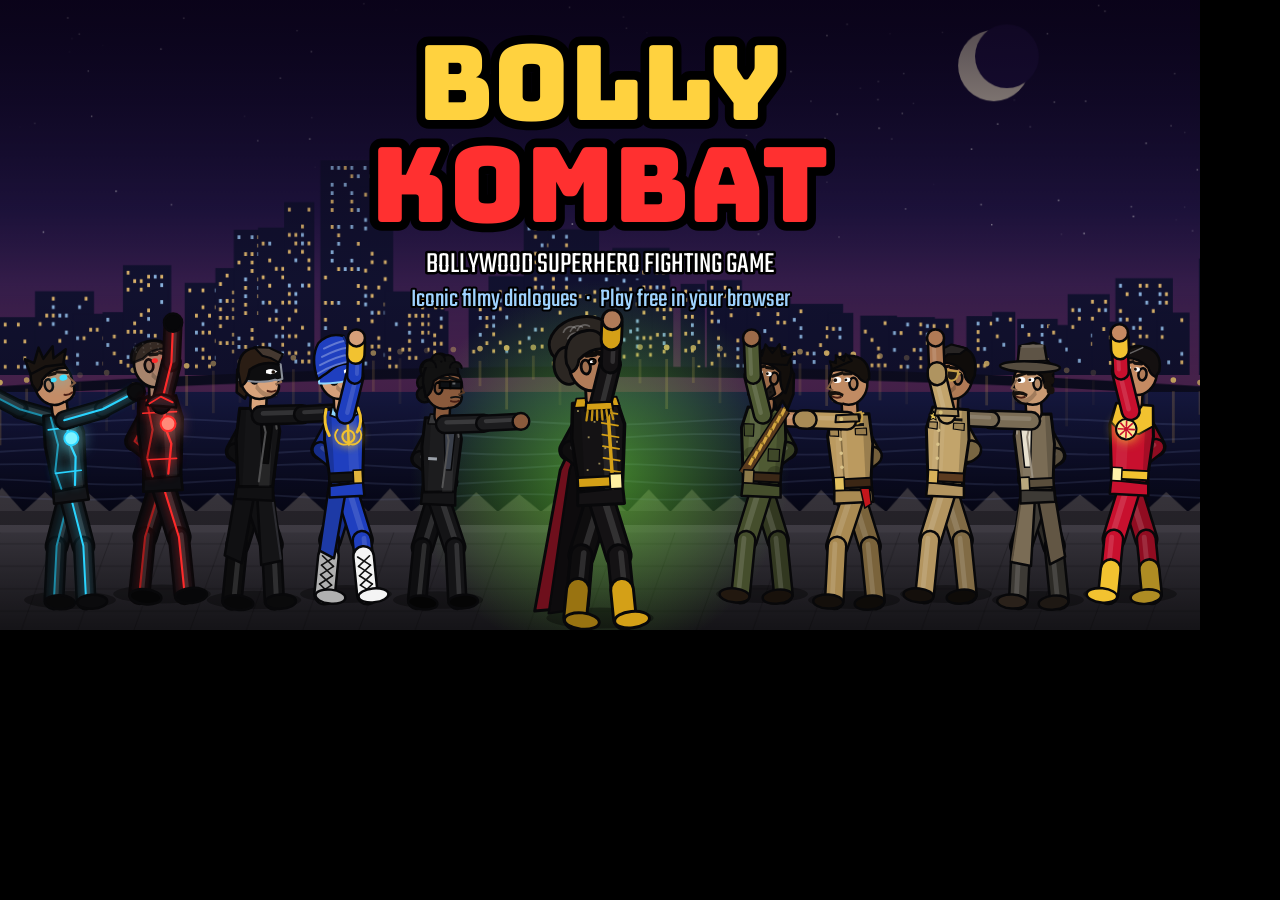
<file: tools/og.html>
<!doctype html>
<html lang="en">
<head>
  <meta charset="utf-8">
  <title>Bolly Kombat — image renderer</title>
  <!-- Dev tool used by tools/build-seo.mjs (via headless Chrome):
       ?            -> 1200x630 social preview image
       ?portrait=id -> 400x400 character portrait -->
  <link href="https://fonts.googleapis.com/css2?family=Bungee&family=Teko:wght@500;600&family=Poppins:wght@600&display=swap" rel="stylesheet">
  <style>html,body{margin:0;background:#000;overflow:hidden} canvas{display:block}</style>
</head>
<body>
  <canvas id="c"></canvas>
  <script src="../data/characters.js"></script>
  <script src="../js/render.js"></script>
  <script>
    const q = new URLSearchParams(location.search);
    const c = document.getElementById('c'), ctx = c.getContext('2d');
    const CH = BMK_DATA.characters, byId = (id) => CH.find((x) => x.id === id);
    const P = BMK.POSES, pose = (n) => BMK.copyPose(P[n]);
    function text(t, x, y, size, color, font, stroke) {
      ctx.font = `${size}px ${font || '"Bungee", Impact, sans-serif'}`; ctx.textAlign = 'center';
      ctx.lineJoin = 'round'; ctx.strokeStyle = '#000'; ctx.lineWidth = stroke == null ? size / 6 : stroke;
      if (ctx.lineWidth) ctx.strokeText(t, x, y);
      ctx.fillStyle = color; ctx.fillText(t, x, y);
    }
    function og() {
      c.width = 1200; c.height = 630;
      ctx.save(); ctx.scale(1200 / 1280, 1200 / 1280); ctx.translate(0, -40);
      BMK.drawStage(ctx, 'marine', 1280, 720, 640, 30);
      ctx.restore();
      const g = ctx.createLinearGradient(0, 0, 0, 630);
      g.addColorStop(0, 'rgba(10,0,20,0.75)'); g.addColorStop(0.45, 'rgba(10,0,20,0.15)'); g.addColorStop(1, 'rgba(0,0,0,0.55)');
      ctx.fillStyle = g; ctx.fillRect(0, 0, 1200, 630);
      // final boss, front and centre
      const glow = ctx.createRadialGradient(600, 470, 20, 600, 470, 190);
      glow.addColorStop(0, 'rgba(125,255,58,0.45)'); glow.addColorStop(1, 'rgba(125,255,58,0)');
      ctx.fillStyle = glow; ctx.fillRect(400, 280, 400, 350);
      BMK.drawFighter(ctx, { char: byId('mogambo'), pose: pose('victory'), x: 600, y: 618, facing: 1, scale: 1.12, t: 0, power: true });
      // roster line-up
      const heroes = CH.filter((x) => x.id !== 'mogambo');
      heroes.forEach((ch, i) => {
        const left = i < 5, x = left ? 70 + i * 92 : 1130 - (i - 5) * 92;
        const p = pose(ch.id === 'gone' ? 'srk' : i % 2 ? 'victory' : 'taunt');
        BMK.drawFighter(ctx, { char: ch, pose: p, x, y: 600 - (i % 2) * 6, facing: left ? 1 : -1, scale: 1.0, t: 0, power: true });
      });
      text('BOLLY', 600, 120, 104, '#ffd23f');
      text('KOMBAT', 600, 222, 104, '#ff3030');
      text('BOLLYWOOD SUPERHERO FIGHTING GAME', 600, 272, 30, '#ffffff', '"Teko", sans-serif', 5);
      text('Iconic filmy dialogues  ·  Play free in your browser', 600, 306, 26, '#9fd3ff', '"Teko", sans-serif', 4);
    }
    function portrait(id) {
      const s = +(q.get('size') || 400);
      c.width = s; c.height = s;
      const g = ctx.createLinearGradient(0, 0, 0, s); g.addColorStop(0, '#4a2060'); g.addColorStop(1, '#120a18');
      ctx.fillStyle = g; ctx.fillRect(0, 0, s, s);
      ctx.globalAlpha = 0.12;
      for (let i = 0; i < 12; i++) { ctx.save(); ctx.translate(s / 2, s / 2); ctx.rotate(i * 0.52); ctx.fillStyle = '#ffd23f'; ctx.fillRect(0, -10, s, 20); ctx.restore(); }
      ctx.globalAlpha = 1;
      BMK.drawPortrait(ctx, byId(id), 0, -s * 0.06, s, s * 1.06, { t: 0, zoom: 0.62 });
    }
    function draw() { q.get('portrait') ? portrait(q.get('portrait')) : og(); document.title = 'ready'; }
    document.fonts.ready.then(() => Promise.all(['Bungee', 'Teko', 'Poppins'].map((f) => document.fonts.load(`20px "${f}"`)))).then(draw, draw);
  </script>
</body>
</html>
</file>
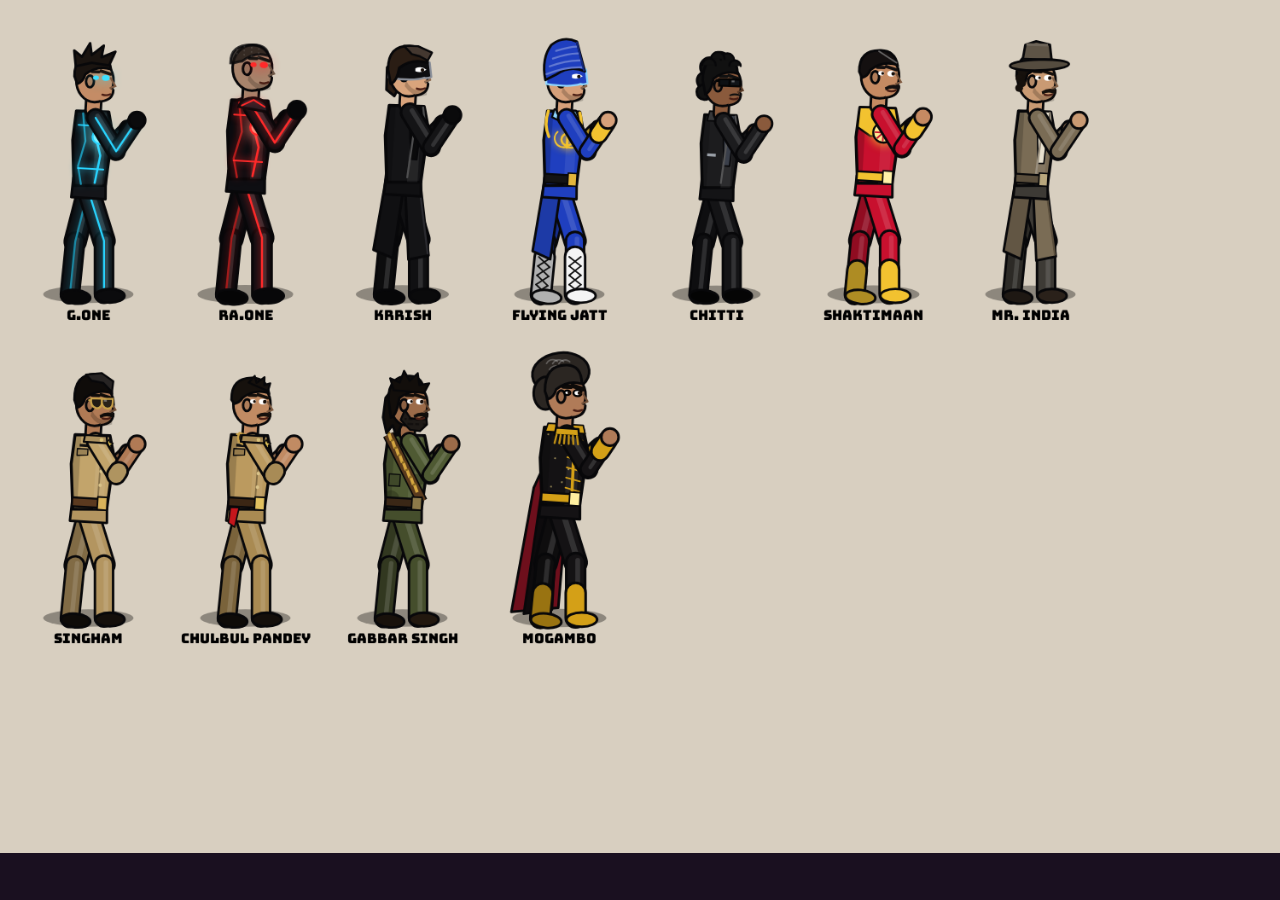
<file: tools/roster.html>
<!doctype html>
<html lang="en">
<head>
  <meta charset="utf-8">
  <title>Bolly Kombat — Roster sheet</title>
  <link href="https://fonts.googleapis.com/css2?family=Bungee&family=Teko:wght@500&display=swap" rel="stylesheet">
  <style>body{margin:0;background:#1a1020;color:#fff;font-family:Teko,sans-serif} canvas{display:block;margin:0 auto;width:100%;height:auto}</style>
</head>
<body>
  <!-- Dev tool: renders every fighter in several poses + portraits, to check outfits. ?pose=idle,punch,kick -->
  <canvas id="c" width="1500" height="1000"></canvas>
  <script src="../data/characters.js"></script>
  <script src="../js/render.js"></script>
  <script>
    const c = document.getElementById('c'), ctx = c.getContext('2d');
    const q = new URLSearchParams(location.search);
    const poses = (q.get('pose') || 'idle').split(',');
    const zoom = +(q.get('zoom') || 1.15);
    const only = q.get('only');
    const chars = BMK_DATA.characters.filter((ch) => !only || only.split(',').includes(ch.id));
    let t = 0;
    function draw() {
      ctx.fillStyle = '#d8cfc0'; ctx.fillRect(0, 0, c.width, c.height);
      const cols = Math.min(chars.length * poses.length, Math.floor(1400 / (160 * zoom)));
      let i = 0;
      for (const ch of chars) for (const p of poses) {
        const col = i % cols, row = Math.floor(i / cols);
        const x = 90 * zoom + col * 160 * zoom, y = 300 * zoom + row * 330 * zoom;
        BMK.drawFighter(ctx, { char: ch, pose: BMK.copyPose(BMK.POSES[p]), x, y, facing: 1, scale: zoom, t, power: true, damaged: q.has('damaged') });
        ctx.fillStyle = '#000'; ctx.font = '16px Bungee'; ctx.textAlign = 'center';
        ctx.fillText(ch.name, x, y + 26 * zoom);
        i++;
      }
      if (q.has('portraits')) chars.forEach((ch, j) => { ctx.fillStyle = '#3a1f4a'; ctx.fillRect(10 + j * 165, 860, 155, 135); BMK.drawPortrait(ctx, ch, 10 + j * 165, 860, 155, 135, {}); });
    }
    document.fonts.ready.then(draw); draw();
  </script>
</body>
</html>
</file>
